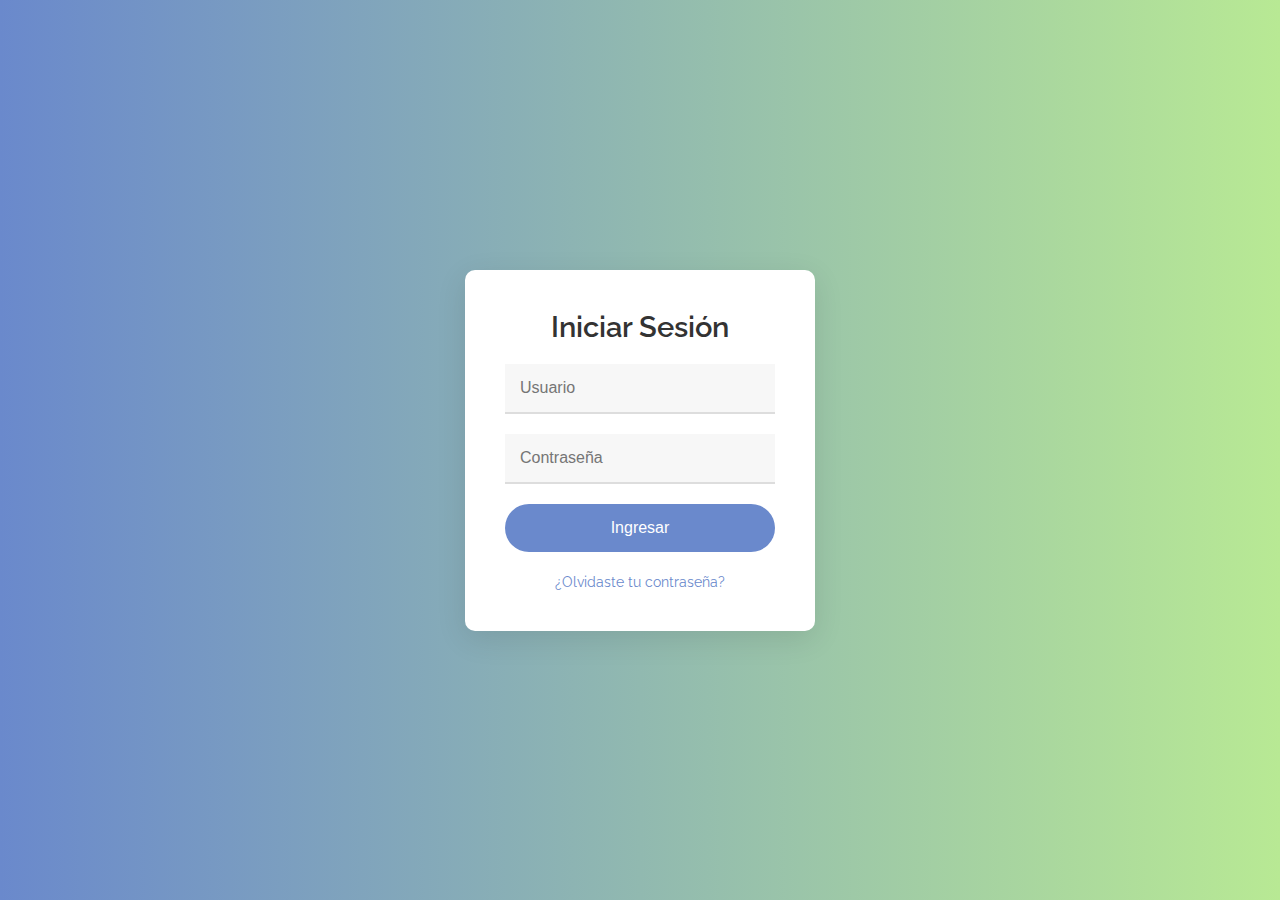
<file: index.html>
<!DOCTYPE html>
<html lang="es">
<head>
    <meta charset="UTF-8">
    <meta name="viewport" content="width=device-width, initial-scale=1.0">
    <title>Login</title>
    <link rel="stylesheet" href="css\styles.css">
    <link href="https://fonts.googleapis.com/css2?family=Raleway:wght@400;600&display=swap" rel="stylesheet">
</head>
<body>

    <div class="login-container">
        <div class="login-box">
            <h2>Iniciar Sesión</h2>
            <form id="loginForm">
                <div class="input-group">
                    <input type="text" id="username" required placeholder="Usuario">
                </div>
                <div class="input-group">
                    <input type="password" id="password" required placeholder="Contraseña">
                </div>
                <button type="submit" class="btn">Ingresar</button>
            </form>
            <div class="forgot-password">
                <a href="#">¿Olvidaste tu contraseña?</a>
            </div>
        </div>
    </div>

    <script src="js\script.js"></script>

</body>
</html>
</file>
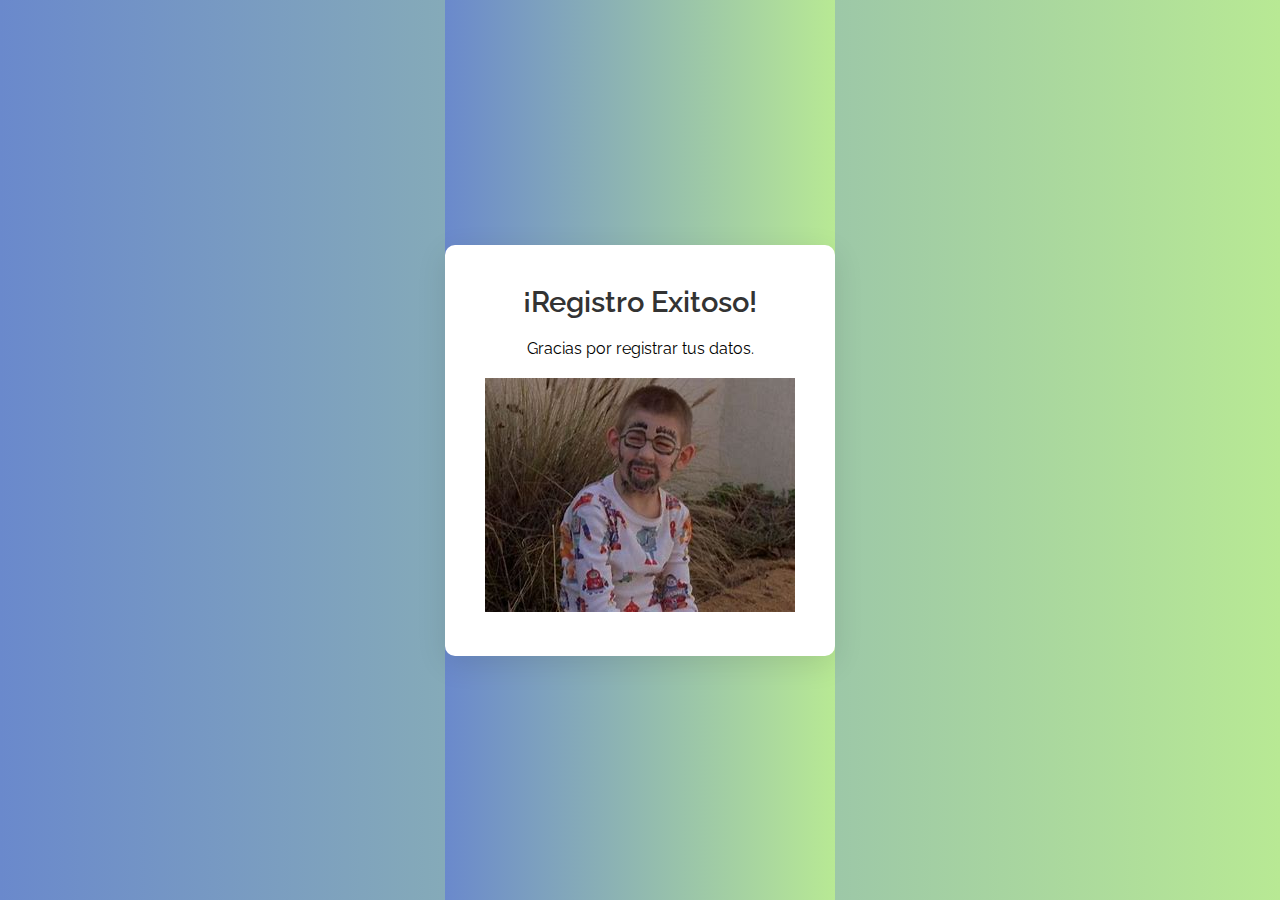
<file: ok.html>
<!DOCTYPE html>
<html lang="es">
<head>
    <meta charset="UTF-8">
    <meta name="viewport" content="width=device-width, initial-scale=1.0">
    <title>Registro Exitoso</title>
    <link rel="stylesheet" href="css/styles.css">
    <link href="https://fonts.googleapis.com/css2?family=Raleway:wght@400;600&display=swap" rel="stylesheet">
</head>
<body>

    <div class="ok-container">
        <div class="ok-box">
            <h2>¡Registro Exitoso!</h2>
            <p>Gracias por registrar tus datos.</p>
            <img src="ok.jpeg" alt="Imagen de éxito" class="success-image">
        </div>
    </div>

</body>
</html>
</file>
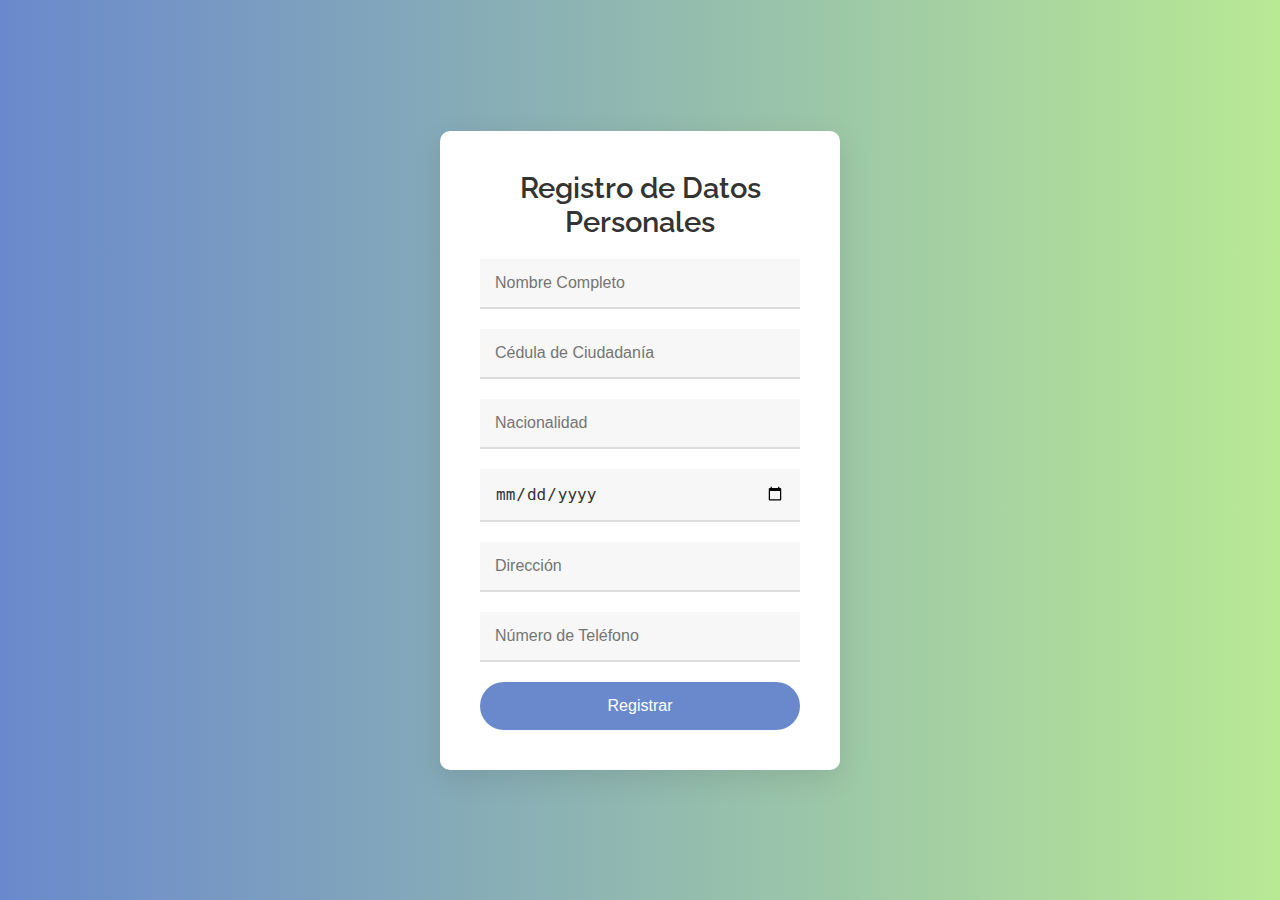
<file: register.html>
<!DOCTYPE html>
<html lang="es">
<head>
    <meta charset="UTF-8">
    <meta name="viewport" content="width=device-width, initial-scale=1.0">
    <title>Registro de Datos Personales</title>
    <link rel="stylesheet" href="css/styles.css">
    <link href="https://fonts.googleapis.com/css2?family=Raleway:wght@400;600&display=swap" rel="stylesheet">
</head>
<body>

    <div class="register-container">
        <div class="register-box">
            <h2>Registro de Datos Personales</h2>
            <form id="personalDataForm">
                <div class="input-group">
                    <input type="text" id="fullName" required placeholder="Nombre Completo">
                </div>
                <div class="input-group">
                    <input type="text" id="idNumber" required placeholder="Cédula de Ciudadanía">
                </div>
                <div class="input-group">
                    <input type="text" id="nationality" required placeholder="Nacionalidad">
                </div>
                <div class="input-group">
                    <input type="date" id="birthDate" required placeholder="Fecha de Nacimiento">
                </div>
                <div class="input-group">
                    <input type="text" id="address" required placeholder="Dirección">
                </div>
                <div class="input-group">
                    <input type="tel" id="phoneNumber" required placeholder="Número de Teléfono">
                </div>
                <button type="submit" class="btn">Registrar</button>
            </form>
        </div>
    </div>

    <script src="js/script.js"></script> 

</body>
</html>
</file>
<file: css/styles.css>
* {
    margin: 0;
    padding: 0;
    box-sizing: border-box;
}

body {
    font-family: 'Raleway', sans-serif;
    display: flex;
    justify-content: center;
    align-items: center;
    height: 100vh;
    background: #6a89cc; /* Fondo degradado */
    background: linear-gradient(to right, #6a89cc, #b8e994);
}

.login-container {
    display: flex;
    justify-content: center;
    align-items: center;
    width: 100%;
    height: 100%;
}

.login-box {
    background-color: #fff;
    padding: 40px;
    border-radius: 10px;
    box-shadow: 0 8px 30px rgba(0, 0, 0, 0.1);
    max-width: 350px;
    width: 100%;
    text-align: center;
}

h2 {
    font-size: 1.8rem;
    margin-bottom: 20px;
    font-weight: 600;
    color: #333;
}

.input-group {
    margin-bottom: 20px;
}

input[type="text"], input[type="password"] {
    width: 100%;
    padding: 15px;
    border: none;
    border-bottom: 2px solid #ddd;
    background: #f7f7f7;
    font-size: 1rem;
    color: #333;
    outline: none;
    transition: border-color 0.3s;
}

input[type="text"]:focus, input[type="password"]:focus {
    border-bottom-color: #6a89cc;
}

button.btn {
    width: 100%;
    padding: 15px;
    background-color: #6a89cc;
    color: white;
    border: none;
    border-radius: 25px;
    cursor: pointer;
    font-size: 1rem;
    transition: background-color 0.3s;
}

button.btn:hover {
    background-color: #4a69bd;
}

.forgot-password {
    margin-top: 20px;
}

.forgot-password a {
    font-size: 0.9rem;
    color: #6a89cc;
    text-decoration: none;
    transition: color 0.3s;
}

.forgot-password a:hover {
    color: #4a69bd;
}

* {
    margin: 0;
    padding: 0;
    box-sizing: border-box;
}

body {
    font-family: 'Raleway', sans-serif;
    display: flex;
    justify-content: center;
    align-items: center;
    height: 100vh;
    background: #6a89cc; /* Fondo degradado */
    background: linear-gradient(to right, #6a89cc, #b8e994);
}

.register-container {
    display: flex;
    justify-content: center;
    align-items: center;
    width: 100%;
    height: 100%;
}

.register-box {
    background-color: #fff;
    padding: 40px;
    border-radius: 10px;
    box-shadow: 0 8px 30px rgba(0, 0, 0, 0.1);
    max-width: 400px;
    width: 100%;
    text-align: center;
}

h2 {
    font-size: 1.8rem;
    margin-bottom: 20px;
    font-weight: 600;
    color: #333;
}

.input-group {
    margin-bottom: 20px;
}

input[type="text"], input[type="date"], input[type="tel"] {
    width: 100%;
    padding: 15px;
    border: none;
    border-bottom: 2px solid #ddd;
    background: #f7f7f7;
    font-size: 1rem;
    color: #333;
    outline: none;
    transition: border-color 0.3s;
}

input[type="text"]:focus, input[type="date"]:focus, input[type="tel"]:focus {
    border-bottom-color: #6a89cc;
}

button.btn {
    width: 100%;
    padding: 15px;
    background-color: #6a89cc;
    color: white;
    border: none;
    border-radius: 25px;
    cursor: pointer;
    font-size: 1rem;
    transition: background-color 0.3s;
}

button.btn:hover {
    background-color: #4a69bd;
}

.ok-container {
    display: flex;
    justify-content: center;
    align-items: center;
    height: 100vh;
    background: linear-gradient(to right, #6a89cc, #b8e994);
}

.ok-box {
    background-color: #fff;
    padding: 40px;
    border-radius: 10px;
    box-shadow: 0 8px 30px rgba(0, 0, 0, 0.1);
    text-align: center;
}

.success-image {
    margin-top: 20px;
    max-width: 100%;
    height: auto;
}
</file>
